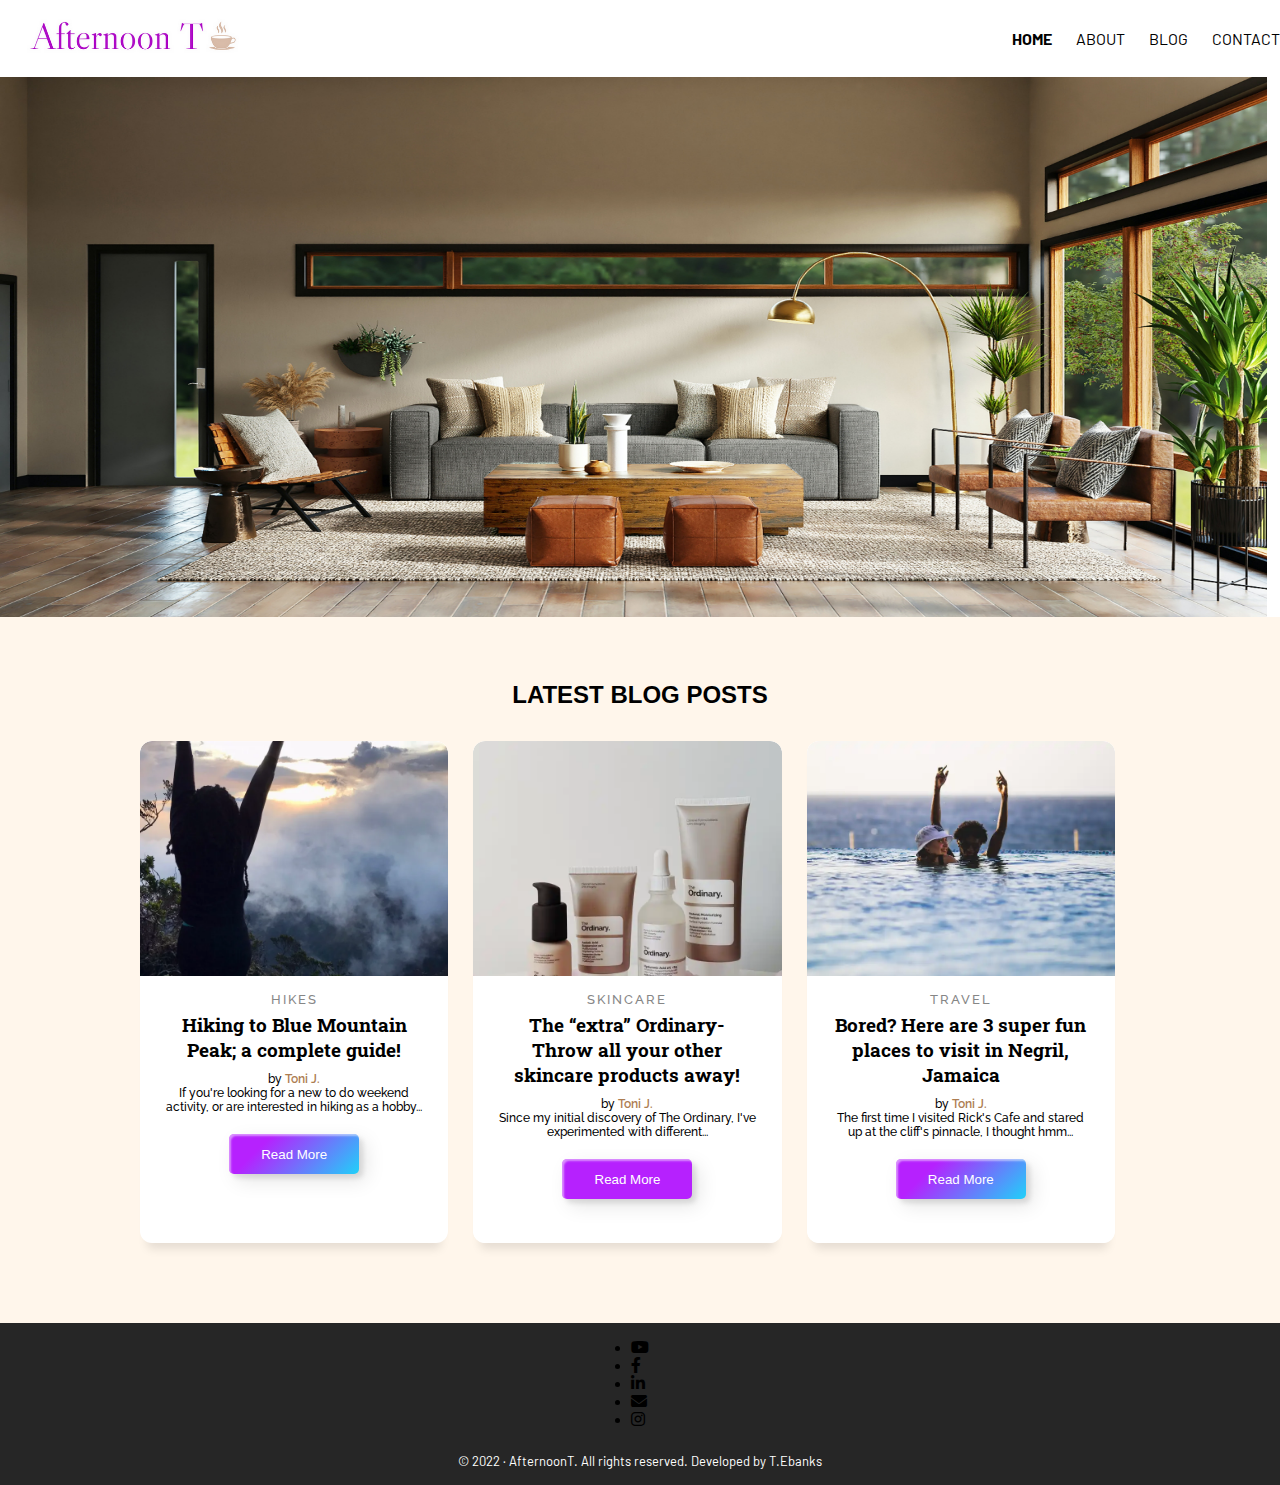
<file: pages/index.html>
<html lang="en">
  <head>
    <meta charset="UTF-8" />
    <meta http-equiv="X-UA-Compatible" content="IE=edge" />
    <meta name="viewport" content="width=device-width, initial-scale=1.0" />
    <title>Home page | Afternoon T</title>
    <link rel="stylesheet" href="../css/index.css" />
    <link
      rel="stylesheet"
      href="../fontawesome-free-6.2.1-web/fontawesome-free-6.2.1-web/css/all.min.css"
    />
  </head>
  <body>
    <header>
      <div class="primary-header flex">
        <img
          class="logo"
          src="../images/afternoon-t-logo.png"
          alt="afternoon t logo"
          height="45"
        />

        <nav>
          <ul class="primary-navigation flex">
            <li class="active"><a href="index.html">HOME</a></li>
            <li><a href="about.html">ABOUT</a></li>
            <li><a href="blog.html">BLOG</a></li>
            <li><a href="contact.html">CONTACT</a></li>
          </ul>
        </nav>
      </div>
      <div class="header-image-card">
        <img
          class="header-image"
          src="../images/livingroom2.jpg"
          alt="placeholder image"
        />
      </div>
    </header>
    <main class="content">
      <!-- <h1>Welcome to Afternoon T.</h1> -->
      <h2 class="page-title">LATEST BLOG POSTS</h2>
      <section class="cards">
        <article class="card card--1">
          <div class="card__info-hover">
            <svg class="card__like" viewBox="0 0 24 24">
              <path
                fill="#000000"
                d="M12.1,18.55L12,18.65L11.89,18.55C7.14,14.24 4,11.39 4,8.5C4,6.5 5.5,5 7.5,5C9.04,5 10.54,6 11.07,7.36H12.93C13.46,6 14.96,5 16.5,5C18.5,5 20,6.5 20,8.5C20,11.39 16.86,14.24 12.1,18.55M16.5,3C14.76,3 13.09,3.81 12,5.08C10.91,3.81 9.24,3 7.5,3C4.42,3 2,5.41 2,8.5C2,12.27 5.4,15.36 10.55,20.03L12,21.35L13.45,20.03C18.6,15.36 22,12.27 22,8.5C22,5.41 19.58,3 16.5,3Z"
              />
            </svg>
            <div class="card__clock-info">
              <svg class="card__clock" viewBox="0 0 24 24">
                <path
                  d="M12,20A7,7 0 0,1 5,13A7,7 0 0,1 12,6A7,7 0 0,1 19,13A7,7 0 0,1 12,20M19.03,7.39L20.45,5.97C20,5.46 19.55,5 19.04,4.56L17.62,6C16.07,4.74 14.12,4 12,4A9,9 0 0,0 3,13A9,9 0 0,0 12,22C17,22 21,17.97 21,13C21,10.88 20.26,8.93 19.03,7.39M11,14H13V8H11M15,1H9V3H15V1Z"
                /></svg
              ><span class="card__time">3 min</span>
            </div>
          </div>
          <div class="card__img"></div>
          <a href="#" class="card_link">
            <div class="card__img--hover"></div>
          </a>
          <div class="card__info">
            <span class="card__category">HIKES</span>
            <h3 class="card__title">
              Hiking to Blue Mountain Peak; a complete guide!
            </h3>
            <span class="card__by">
              by
              <a href="#" class="card__author" title="author">Toni J.</a></span
            >
            <p class="card__by">
              If you're looking for a new to do weekend activity, or are
              interested in hiking as a hobby...
            </p>
            <button class="custom-btn btn-15">Read More</button>
          </div>
        </article>

        <article class="card card--2">
          <div class="card__info-hover">
            <svg class="card__like" viewBox="0 0 24 24">
              <path
                fill="#000000"
                d="M12.1,18.55L12,18.65L11.89,18.55C7.14,14.24 4,11.39 4,8.5C4,6.5 5.5,5 7.5,5C9.04,5 10.54,6 11.07,7.36H12.93C13.46,6 14.96,5 16.5,5C18.5,5 20,6.5 20,8.5C20,11.39 16.86,14.24 12.1,18.55M16.5,3C14.76,3 13.09,3.81 12,5.08C10.91,3.81 9.24,3 7.5,3C4.42,3 2,5.41 2,8.5C2,12.27 5.4,15.36 10.55,20.03L12,21.35L13.45,20.03C18.6,15.36 22,12.27 22,8.5C22,5.41 19.58,3 16.5,3Z"
              />
            </svg>
            <div class="card__clock-info">
              <svg class="card__clock" viewBox="0 0 24 24">
                <path
                  d="M12,20A7,7 0 0,1 5,13A7,7 0 0,1 12,6A7,7 0 0,1 19,13A7,7 0 0,1 12,20M19.03,7.39L20.45,5.97C20,5.46 19.55,5 19.04,4.56L17.62,6C16.07,4.74 14.12,4 12,4A9,9 0 0,0 3,13A9,9 0 0,0 12,22C17,22 21,17.97 21,13C21,10.88 20.26,8.93 19.03,7.39M11,14H13V8H11M15,1H9V3H15V1Z"
                /></svg
              ><span class="card__time">2 min</span>
            </div>
          </div>
          <div class="card__img"></div>
          <a href="#" class="card_link">
            <div class="card__img--hover"></div>
          </a>
          <div class="card__info">
            <span class="card__category">Skincare</span>
            <h3 class="card__title">
              The “extra” Ordinary- Throw all your other skincare products away!
            </h3>
            <span class="card__by"
              >by
              <a href="#" class="card__author" title="author">Toni J.</a></span
            >
            <p class="card__by">
              Since my initial discovery of The Ordinary, I've experimented with
              different...
            </p>
            <button class="custom-btn btn-6">Read More</button>
          </div>
        </article>

        <article class="card card--3">
          <div class="card__info-hover">
            <svg class="card__like" viewBox="0 0 24 24">
              <path
                fill="#000000"
                d="M12.1,18.55L12,18.65L11.89,18.55C7.14,14.24 4,11.39 4,8.5C4,6.5 5.5,5 7.5,5C9.04,5 10.54,6 11.07,7.36H12.93C13.46,6 14.96,5 16.5,5C18.5,5 20,6.5 20,8.5C20,11.39 16.86,14.24 12.1,18.55M16.5,3C14.76,3 13.09,3.81 12,5.08C10.91,3.81 9.24,3 7.5,3C4.42,3 2,5.41 2,8.5C2,12.27 5.4,15.36 10.55,20.03L12,21.35L13.45,20.03C18.6,15.36 22,12.27 22,8.5C22,5.41 19.58,3 16.5,3Z"
              />
            </svg>
            <div class="card__clock-info">
              <svg class="card__clock" viewBox="0 0 24 24">
                <path
                  d="M12,20A7,7 0 0,1 5,13A7,7 0 0,1 12,6A7,7 0 0,1 19,13A7,7 0 0,1 12,20M19.03,7.39L20.45,5.97C20,5.46 19.55,5 19.04,4.56L17.62,6C16.07,4.74 14.12,4 12,4A9,9 0 0,0 3,13A9,9 0 0,0 12,22C17,22 21,17.97 21,13C21,10.88 20.26,8.93 19.03,7.39M11,14H13V8H11M15,1H9V3H15V1Z"
                /></svg
              ><span class="card__time">3 min</span>
            </div>
          </div>
          <div class="card__img"></div>
          <a href="#" class="card_link">
            <div class="card__img--hover"></div>
          </a>
          <div class="card__info">
            <span class="card__category">TRAVEL</span>
            <h3 class="card__title">
              Bored? Here are 3 super fun places to visit in Negril, Jamaica
            </h3>
            <span class="card__by"
              >by
              <a href="#" class="card__author" title="author">Toni J.</a></span
            >
            <p class="card__by">
              The first time I visited Rick's Cafe and stared up at the cliff's
              pinnacle, I thought hmm...
            </p>
            <button class="custom-btn btn-15">Read More</button>
          </div>
        </article>
      </section>
    </main>
    <footer class="flex">
      <div class="container">
        <ul>
          <li>
            <a href="#"><i class="fa-brands fa-youtube"></i></a>
          </li>
          <li>
            <a href="#"><i class="fa-brands fa-facebook-f"></i></a>
          </li>
          <li>
            <a href="#"><i class="fa-brands fa-linkedin-in"></i></a>
          </li>
          <li>
            <a href="#"><i class="fa-solid fa-envelope"></i></a>
          </li>
          <li>
            <a href="#"><i class="fa-brands fa-instagram"></i></a>
          </li>
        </ul>
      </div>
      <p class="footer-text">
        © 2022 · AfternoonT. All rights reserved. Developed by T.Ebanks
      </p>
    </footer>
  </body>
</html>
</file>
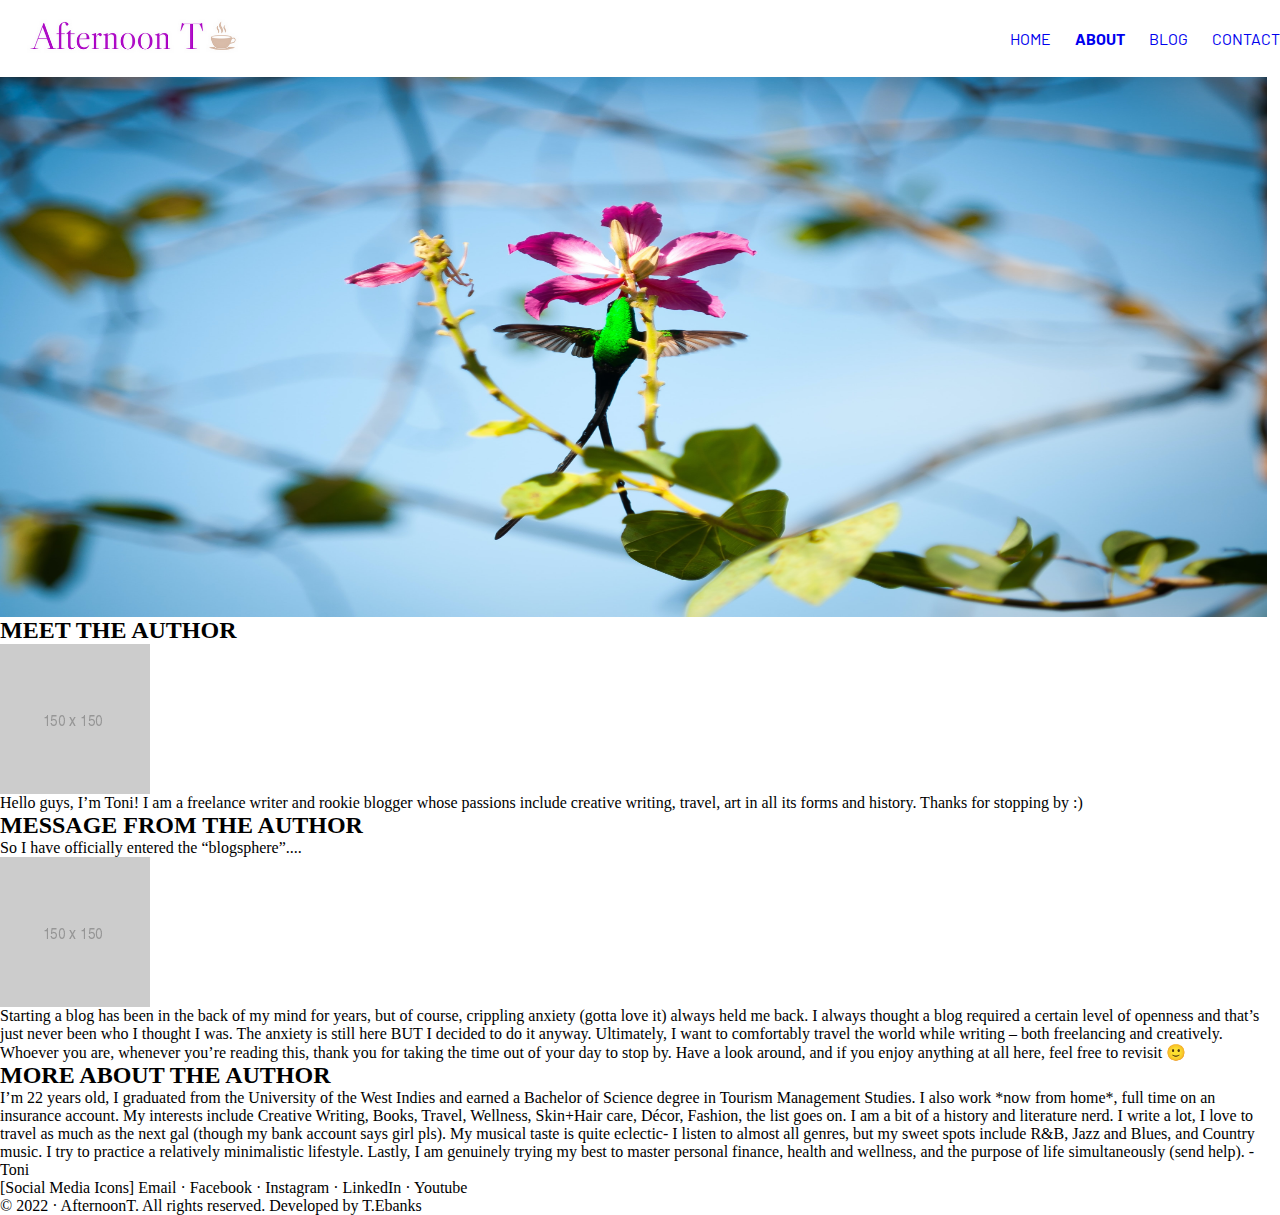
<file: pages/about.html>
<html lang="en">
  <head>
    <meta charset="UTF-8" />
    <meta http-equiv="X-UA-Compatible" content="IE=edge" />
    <meta name="viewport" content="width=device-width, initial-scale=1.0" />
    <title>About page | Afternoon T</title>
    <link rel="stylesheet" href="../css/about.css" />
  </head>
  <body>
    <header class="about-header">
      <div class="about-header flex">
        <img
          class="logo"
          src="../images/afternoon-t-logo.png"
          alt="afternoon t logo"
          height="45"
        />

        <nav>
          <ul class="primary-navigation flex">
            <li><a href="index.html">HOME</a></li>
            <li class="active"><a href="about.html">ABOUT</a></li>
            <li><a href="blog.html">BLOG</a></li>
            <li><a href="contact.html">CONTACT</a></li>
          </ul>
        </nav>
      </div>
      <div class="header-image-card">
        <img
          class="header-image"
          src="../images/bird.jpg"
          alt="placeholder image"
        />
      </div>
    </header>
    <main class="">
      <h2>MEET THE AUTHOR</h2>
      <img src="../images/placeholder150.png" alt="placeholder image" />
      <p>
        Hello guys, I’m Toni! I am a freelance writer and rookie blogger whose
        passions include creative writing, travel, art in all its forms and
        history. Thanks for stopping by :)
      </p>

      <h2>MESSAGE FROM THE AUTHOR</h2>

      <p>So I have officially entered the “blogsphere”....</p>
      <img src="../images/placeholder150.png" alt="placeholder image" />
      <p>
        Starting a blog has been in the back of my mind for years, but of
        course, crippling anxiety (gotta love it) always held me back. I always
        thought a blog required a certain level of openness and that’s just
        never been who I thought I was. The anxiety is still here BUT I decided
        to do it anyway. Ultimately, I want to comfortably travel the world
        while writing – both freelancing and creatively. Whoever you are,
        whenever you’re reading this, thank you for taking the time out of your
        day to stop by. Have a look around, and if you enjoy anything at all
        here, feel free to revisit 🙂
      </p>
      <h2>MORE ABOUT THE AUTHOR</h2>
      <p>
        I’m 22 years old, I graduated from the University of the West Indies and
        earned a Bachelor of Science degree in Tourism Management Studies. I
        also work *now from home*, full time on an insurance account. My
        interests include Creative Writing, Books, Travel, Wellness, Skin+Hair
        care, Décor, Fashion, the list goes on. I am a bit of a history and
        literature nerd. I write a lot, I love to travel as much as the next gal
        (though my bank account says girl pls). My musical taste is quite
        eclectic- I listen to almost all genres, but my sweet spots include R&B,
        Jazz and Blues, and Country music. I try to practice a relatively
        minimalistic lifestyle. Lastly, I am genuinely trying my best to master
        personal finance, health and wellness, and the purpose of life
        simultaneously (send help). -Toni
      </p>
    </main>
    <footer>
      <div>
        [Social Media Icons] Email · Facebook · Instagram · LinkedIn · Youtube
      </div>
      <p>© 2022 · AfternoonT. All rights reserved. Developed by T.Ebanks</p>
    </footer>
  </body>
</html>
</file>
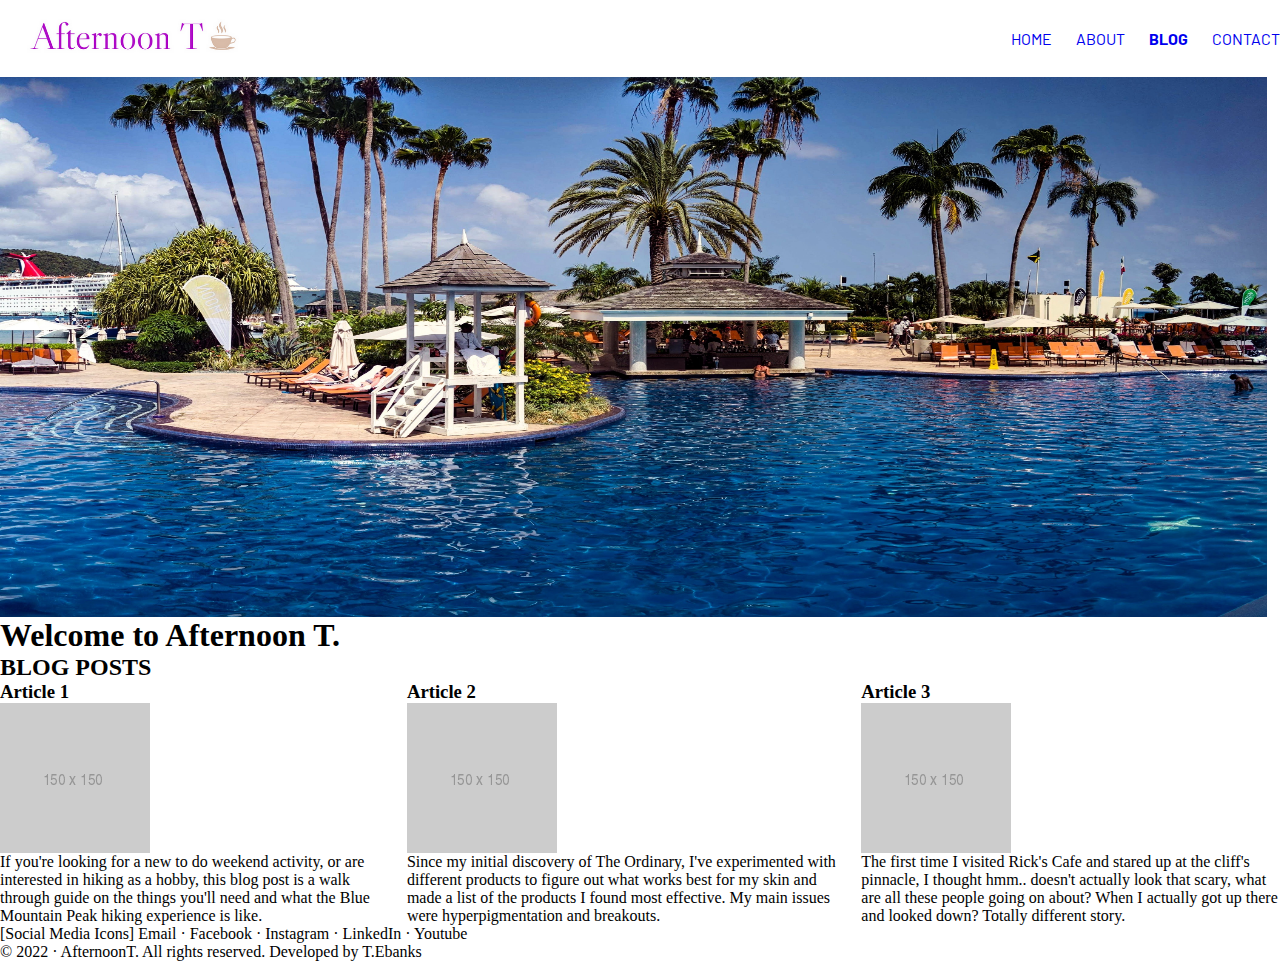
<file: pages/blog.html>
<html lang="en">
  <head>
    <meta charset="UTF-8" />
    <meta http-equiv="X-UA-Compatible" content="IE=edge" />
    <meta name="viewport" content="width=device-width, initial-scale=1.0" />
    <title>Blog page | Afternoon T</title>
    <link rel="stylesheet" href="../css/blog.css" />
  </head>
  <body>
    <header class="blog-header">
      <div class="blog-header flex">
        <img
          class="logo"
          src="../images/afternoon-t-logo.png"
          alt="afternoon t logo"
          height="45"
        />

        <nav>
          <ul class="primary-navigation flex">
            <li><a href="index.html">HOME</a></li>
            <li><a href="about.html">ABOUT</a></li>
            <li class="active"><a href="blog.html">BLOG</a></li>
            <li><a href="contact.html">CONTACT</a></li>
          </ul>
        </nav>
      </div>
      <div class="header-image-card">
        <img
          class="header-image"
          src="../images/ochi.jpg"
          alt="placeholder image"
        />
      </div>
    </header>
    <main class="">
      <h1>Welcome to Afternoon T.</h1>
      <h2>BLOG POSTS</h2>
      <div class="flex">
        <article class="post">
          <h3>Article 1</h3>
          <img src="../images/placeholder150.png" alt="placeholder image" />
          <p>
            If you're looking for a new to do weekend activity, or are
            interested in hiking as a hobby, this blog post is a walk through
            guide on the things you'll need and what the Blue Mountain Peak
            hiking experience is like.
          </p>
        </article>
        <article class="post">
          <h3>Article 2</h3>
          <img src="../images/placeholder150.png" alt="placeholder image" />
          <p>
            Since my initial discovery of The Ordinary, I've experimented with
            different products to figure out what works best for my skin and
            made a list of the products I found most effective. My main issues
            were hyperpigmentation and breakouts.
          </p>
        </article>
        <article class="post">
          <h3>Article 3</h3>
          <img src="../images/placeholder150.png" alt="placeholder image" />
          <p>
            The first time I visited Rick's Cafe and stared up at the cliff's
            pinnacle, I thought hmm.. doesn't actually look that scary, what are
            all these people going on about? When I actually got up there and
            looked down? Totally different story.
          </p>
        </article>
      </div>
    </main>
    <footer>
      <div>
        [Social Media Icons] Email · Facebook · Instagram · LinkedIn · Youtube
      </div>
      <p>© 2022 · AfternoonT. All rights reserved. Developed by T.Ebanks</p>
    </footer>
  </body>
</html>
</file>
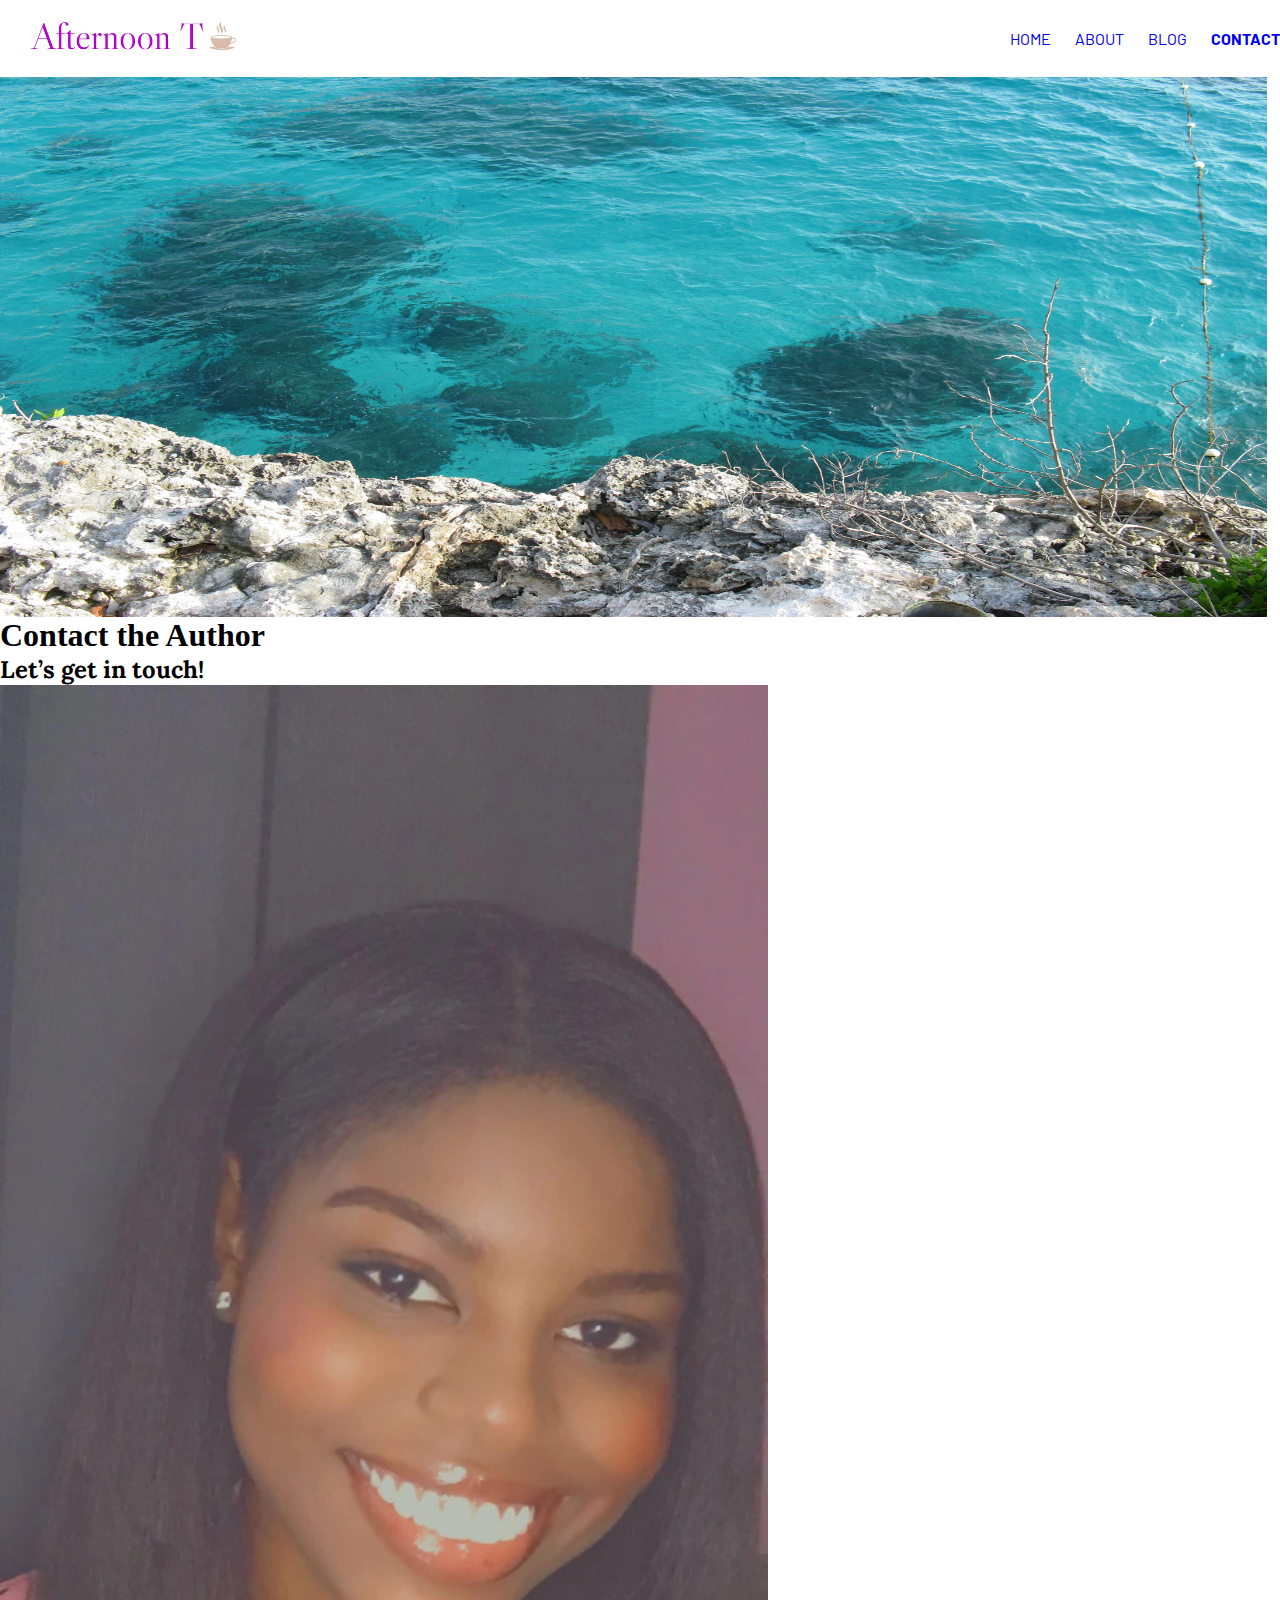
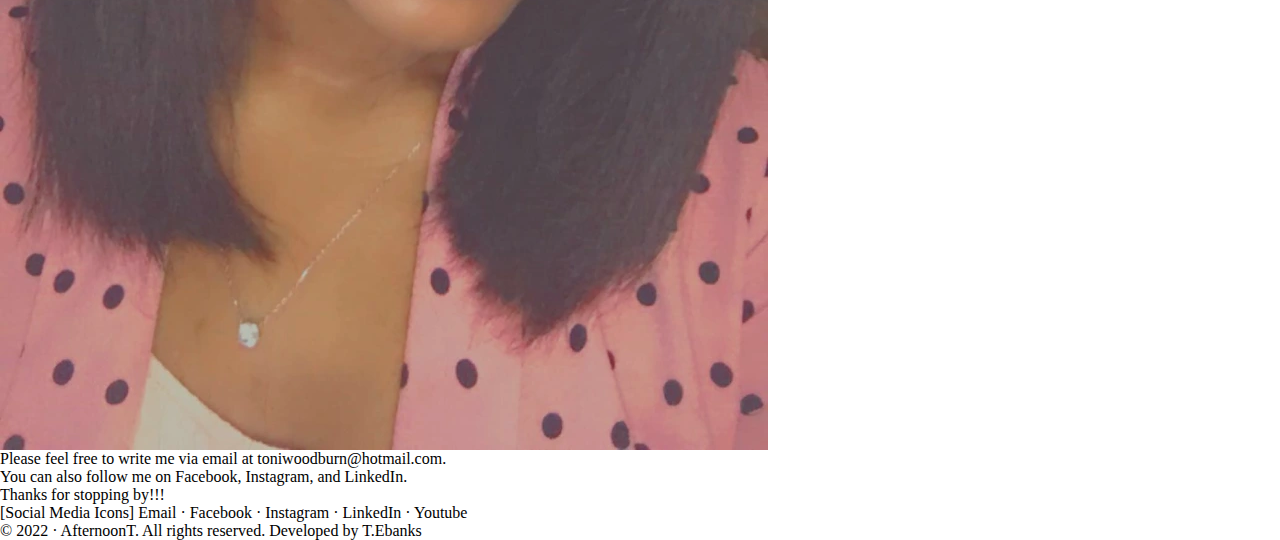
<file: pages/contact.html>
<html lang="en">
  <head>
    <meta charset="UTF-8" />
    <meta http-equiv="X-UA-Compatible" content="IE=edge" />
    <meta name="viewport" content="width=device-width, initial-scale=1.0" />
    <title>Contact page | Afternoon T</title>
    <link rel="stylesheet" href="../css/contact.css" />
  </head>
  <body>
    <header class="contact-header">
      <div class="contact-header flex">
        <img class="logo"
          src="../images/afternoon-t-logo.png"
          alt="afternoon t logo"
          height="45"
        />

        <nav>
          <ul class="primary-navigation flex">
            <li><a href="index.html">HOME</a></li>
            <li><a href="about.html">ABOUT</a></li>
            <li><a href="blog.html">BLOG</a></li>
            <li class="active"><a href="contact.html">CONTACT</a></li>
          </ul>
        </nav>
      </div>
      <div class="header-image-card">
        <img class="header-image" src="../images/sea.jpg" alt="placeholder image" />
      </div>
    </header>
    <main class="">
      <h1>Contact the Author</h1>
      <h2>Let’s get in touch!</h2>
<img src="../images/author.png" alt="image of Toni">
          <p>Please feel free to write me via email at toniwoodburn@hotmail.com.</p>
          <p>You can also follow me on Facebook, Instagram, and LinkedIn.</p>
<p>Thanks for stopping by!!!</p> 
      </div>
    </main>
    <footer>
      <div>
        [Social Media Icons] Email · Facebook · Instagram · LinkedIn · Youtube
      </div>
      <p>© 2022 · AfternoonT. All rights reserved. Developed by T.Ebanks</p>
    </footer>
  </body>
</html>
</file>
<file: css/index.css>
@import url('https://fonts.googleapis.com/css2?family=Barlow&family=Barlow+Condensed:wght@400;500&family=Lora:ital@1&display=swap');
@import url('https://fonts.googleapis.com/css?family=Roboto+Slab:100,300,400,700');
@import url('https://fonts.googleapis.com/css?family=Raleway:300,300i,400,400i,500,500i,600,600i,700,700i,800,800i,900,900i');

*{
    padding: 0;
    margin: 0;
    color: black;
    box-sizing: border-box; /* Card code */
}

.flex{
    display: flex;
    gap: var(--gap, 1.5rem);
}


/* Primary Header */
.logo{
    margin: 1rem;
}

   /* header{
    background-image: url(../images/livingroom.jpg);
   } */
.primary-header{
     align-items: center;
     justify-content: space-between;
     font-family: 'Barlow', sans-serif;
     /* border: 2px cyan solid; */
     
    /* font-family: 'Barlow Condensed', sans-serif;
    font-family: 'Barlow Semi Condensed', sans-serif;
    font-family: 'Lora', serif; */
}

.page-title{
    font-family: 'Barlow Semi Condensed', sans-serif;
    margin: 2rem;
   }

  .content {
    display: block;
   text-align: center;
   padding: 2rem 0 5rem 0;
}

.primary-navigation{
    list-style: none;
    padding: 0;
    margin: 0;
    /* background: hsl(0 0% 100% / 0.1);
    backdrop-filter: blur(2rem); */
   }

.primary-navigation a {
    text-decoration: none;
  
}

/* selected link */
.active {
    font-weight: bold;
}
a:hover{
    color: rgb(157, 72, 241);
}
.header-image-card{
    width: 99vw; height: 60vh;
    /* border: 2px greenyellow solid; */
}
.header-image{
width:100%;
height: 100%;
object-fit: fill;
}


.post{
    border: 1px gray solid;
}
.post-container{
    margin: 2rem;
}

main{
    /* border: 5px cyan solid;  */
    background-color: rgb(255, 246, 235);
}
footer{
   background-color: rgba(0, 0, 0,0.85);
   align-items: center;
   flex-direction: column;
   padding: 1rem;
}

.footer-text{
  color: #fff;
  font-family:'Barlow', sans-serif;
  font-size: small;
  /* align-self: center;
  justify-self: center;
  justify-items: center;
  align-items: center; */
}   
 
.social-media{
  /* justify-content: center;
  padding: 1rem 0 3rem; */
  color: #1fd1f9;
}

button {
    margin: 20px;
  }
  .custom-btn {
    width: 130px;
    height: 40px;
    color: #fff;
    border-radius: 5px;
    padding: 10px 25px;
    font-family: 'Lato', sans-serif;
    font-weight: 500;
    background: transparent;
    cursor: pointer;
    transition: all 0.3s ease;
    position: relative;
    display: inline-block;
     box-shadow:inset 2px 2px 2px 0px rgba(255,255,255,.5),
     7px 7px 20px 0px rgba(0,0,0,.1),
     4px 4px 5px 0px rgba(0,0,0,.1);
    outline: none;
  }
/* 6 */
.btn-6 {
    background: #b621fe;
    color: #fff;
    line-height: 42px;
    padding: 0;
    border: none;
  }
  .btn-6 span {
    position: relative;
    display: block;
    width: 100%;
    height: 100%;
  }
  .btn-6:before,
  .btn-6:after {
    position: absolute;
    content: "";
    height: 0%;
    width: 1px;
   box-shadow:
     -1px -1px 20px 0px rgba(255,255,255,1),
     -4px -4px 5px 0px rgba(255,255,255,1),
     7px 7px 20px 0px rgba(0,0,0,.4),
     4px 4px 5px 0px rgba(0,0,0,.3);
  }
  .btn-6:before {
    right: 0;
    top: 0;
    transition: all 500ms ease;
  }
  .btn-6:after {
    left: 0;
    bottom: 0;
    transition: all 500ms ease;
  }
  .btn-6:hover{
    background: transparent;
    /* color: #b621fe; */
    box-shadow: none;
  }
  .btn-6:hover:before {
    transition: all 500ms ease;
    height: 100%;
  }
  .btn-6:hover:after {
    transition: all 500ms ease;
    height: 100%;
  }
  .btn-6 span:before,
  .btn-6 span:after {
    position: absolute;
    content: "";
    box-shadow:
     -1px -1px 20px 0px rgba(255,255,255,1),
     -4px -4px 5px 0px rgba(255,255,255,1),
     7px 7px 20px 0px rgba(0,0,0,.4),
     4px 4px 5px 0px rgba(0,0,0,.3);
  }
  .btn-6 span:before {
    left: 0;
    top: 0;
    width: 0%;
    height: .5px;
    transition: all 500ms ease;
  }
  .btn-6 span:after {
    right: 0;
    bottom: 0;
    width: 0%;
    height: .5px;
    transition: all 500ms ease;
  }
  .btn-6 span:hover:before {
    width: 100%;
  }
  .btn-6 span:hover:after {
    width: 100%;
  }
  
  
  
  
  /* 15 */
  .btn-15 {
    background-color: #1fd1f9;
  background-image: linear-gradient(315deg, #1fd1f9 0%, #b621fe 74%);
    border: none;
    z-index: 1;
  }
  .btn-15:after {
    position: absolute;
    content: "";
    width: 0;
    height: 100%;
    top: 0;
    right: 0;
    z-index: -1;
    background-color: #663dff;
    border-radius: 5px;
     box-shadow:inset 2px 2px 2px 0px rgba(255,255,255,.5),
     7px 7px 20px 0px rgba(0,0,0,.1),
     4px 4px 5px 0px rgba(0,0,0,.1);
    transition: all 0.3s ease;
  }
  .btn-15:hover {
    color: #fff;
  }
  .btn-15:hover:after {
    left: 0;
    width: 100%;
  }
  .btn-15:active {
    top: 2px;
  }
  
    
/* Card CSS Code */

  .cards {
    /* border: #663dff 3px solid; */
    width: 100%;
    /* align-items: center; */
    display: flex;
    display: -webkit-flex;
    justify-content: space-evenly;
    /* -webkit-justify-content: center; */
    max-width: 1000px;
}

.content{
  display: flex;
  align-items: center;
  flex-direction: column;
}

.card--1 .card__img, .card--1 .card__img--hover {
    background-image: url('../images/hike.png');
}

.card--2 .card__img, .card--2 .card__img--hover {
    background-image: url('../images/ordinary.png');
}

.card--3 .card__img, .card--3 .card__img--hover {
  background-image: url('../images/travel.png');
}

.card__like {
    width: 18px;
}

.card__clock {
    width: 15px;
  vertical-align: middle;
    fill: #AD7D52;
}
.card__time {
    font-size: 12px;
    color: #AD7D52;
    vertical-align: middle;
    margin-left: 5px;
}

.card__clock-info {
    float: right;
}

.card__img {
  visibility: hidden;
    background-size: cover;
    background-position: center;
    background-repeat: no-repeat;
    width: 100%;
    height: 235px;
  border-top-left-radius: 12px;
border-top-right-radius: 12px;
  
}

.card__info-hover {
    position: absolute;
    padding: 16px;
  width: 100%;
  opacity: 0;
  top: 0;
}

.card__img--hover {
  transition: 0.2s all ease-out;
    background-size: cover;
    background-position: center;
    background-repeat: no-repeat;
    width: 100%;
  position: absolute;
    height: 235px;
  border-top-left-radius: 12px;
border-top-right-radius: 12px;
top: 0;
  
}
.card {
  margin-right: 25px;
  transition: all .4s cubic-bezier(0.175, 0.885, 0, 1);
  background-color: #fff;
    width: 33.3%;
  position: relative;
  border-radius: 12px;
  overflow: hidden;
  box-shadow: 0px 13px 10px -7px rgba(0, 0, 0,0.1);
}
.card:hover {
  box-shadow: 0px 30px 18px -8px rgba(0, 0, 0,0.1);
    transform: scale(1.10, 1.10);
}

.card__info {
z-index: 2;
  background-color: #fff;
  border-bottom-left-radius: 12px;
border-bottom-right-radius: 12px;
   padding: 16px 24px 24px 24px;
}

.card__category {
    font-family: 'Raleway', sans-serif;
    text-transform: uppercase;
    font-size: 13px;
    letter-spacing: 2px;
    font-weight: 500;
  color: #868686;
}

.card__title {
    margin-top: 5px;
    margin-bottom: 10px;
    font-family: 'Roboto Slab', serif;
}

.card__by {
    font-size: 12px;
    font-family: 'Raleway', sans-serif;
    font-weight: 500;
}

.card__author {
    font-weight: 600;
    text-decoration: none;
    color: #AD7D52;
}

.card:hover .card__img--hover {
    height: 100%;
    opacity: 0.3;
}

.card:hover .card__info {
    background-color: transparent;
    position: relative;
}

.card:hover .card__info-hover {
    opacity: 1;
}



/* glow social media icons */
/* .container {margin:80px auto; width:70%; height:60px;
border: #1fd1f9 3px solid;}
ul{position: absolute;}
ul li {list-style: none; float: left; margin-right:30px;}
ul li a {display:block; position:relative; text-align: center;
color:#777; border-radius:50%; width: 50px; height: 50px;
line-height: 60px; background: #333; transition:.5s;}
ul li a:before {
  content: '';
  position: absolute;
  top:0;
  left:0;
  width:100%;
  height:100%;
  border-radius:50%;
  background: #b621fe;
  transition: .5s;
  transform: scale(.9);
  z-index:-1;
}
ul li a:hover:before {
  transform: scale(1.1);
  box-shadow: 0 0 15px  #b621fe;
}
ul li a:hover{
color: #b621fe;
box-shadow: 0 0 8px #b621fe;
} */
</file>
<file: css/about.css>
@import url('https://fonts.googleapis.com/css2?family=Barlow&family=Barlow+Condensed:wght@400;500&family=Lora:ital@1&display=swap');

*{
    padding: 0;
    margin: 0;
}

.flex{
    display: flex;
    gap: var(--gap, 1.5rem);
}

/* About Header */
.logo{
    margin: 1rem;
   }

.about-header{
    align-items: center;
    justify-content: space-between;
    /* background: greenyellow;
    border: 3px black solid; */
    font-family: 'Barlow', sans-serif;
}


.primary-navigation{
    list-style: none;
    padding: 0;
    margin: 0;   
}

.primary-navigation a {
    text-decoration: none;
}

/* selected link */
.active {
    font-weight: bold;
    color: rgb(157, 72, 241);
}
a:hover{
    color: rgb(157, 72, 241);
}

.header-image-card{
    width: 99vw; height: 60vh;
    /* border: 2px greenyellow solid; */
}
.header-image{
width:100%;
height: 100%;
object-fit: fill;
}
</file>
<file: css/blog.css>
@import url('https://fonts.googleapis.com/css2?family=Barlow&family=Barlow+Condensed:wght@400;500&family=Lora:ital@1&display=swap');


*{
    padding: 0;
    margin: 0;
}

.flex{
    display: flex;
    gap: var(--gap, 1.5rem);
}

/* Blog Header */
.logo{
    margin: 1rem;
   }
.blog-header{
    align-items: center;
    justify-content: space-between;
    /* background: rgb(252, 160, 175);
    border: 3px black solid; */
    font-family: 'Barlow', sans-serif;
}


.primary-navigation{
    list-style: none;
    padding: 0;
    margin: 0;   
}

.primary-navigation a {
    text-decoration: none;
}

/* selected link */
.active {
    font-weight: bold;
    color: rgb(157, 72, 241);
}
a:hover{
    color: rgb(157, 72, 241);
}

.header-image-card{
    width: 99vw; height: 60vh;
    /* border: 2px greenyellow solid; */
}
.header-image{
width:100%;
height: 100%;
object-fit: fill;
}
</file>
<file: css/contact.css>
@import url('https://fonts.googleapis.com/css2?family=Barlow&family=Barlow+Condensed:wght@400;500&family=Lora:ital@1&display=swap');


*{
    padding: 0;
    margin: 0;
}


h2{
    font-family: 'Lora', serif;
}

.flex{
    display: flex;
    gap: var(--gap, 1.5rem);
}


/* Contact Header */
.logo{
    margin: 1rem;
   }

.contact-header{
    align-items: center;
    justify-content: space-between;
    background: white;
    font-family: 'Barlow', sans-serif;
}


.primary-navigation{
    list-style: none;
    padding: 0;
    margin: 0;   
}

.primary-navigation a {
    text-decoration: none;
}

/* selected link */
.active {
    font-weight: bold;
    color: rgb(157, 72, 241);
}
a:hover{
    color: rgb(157, 72, 241);
}

.header-image-card{
    width: 99vw; height: 60vh;
    /* border: 2px greenyellow solid; */
}
.header-image{
width:100%;
height: 100%;
object-fit: fill;
}
</file>
